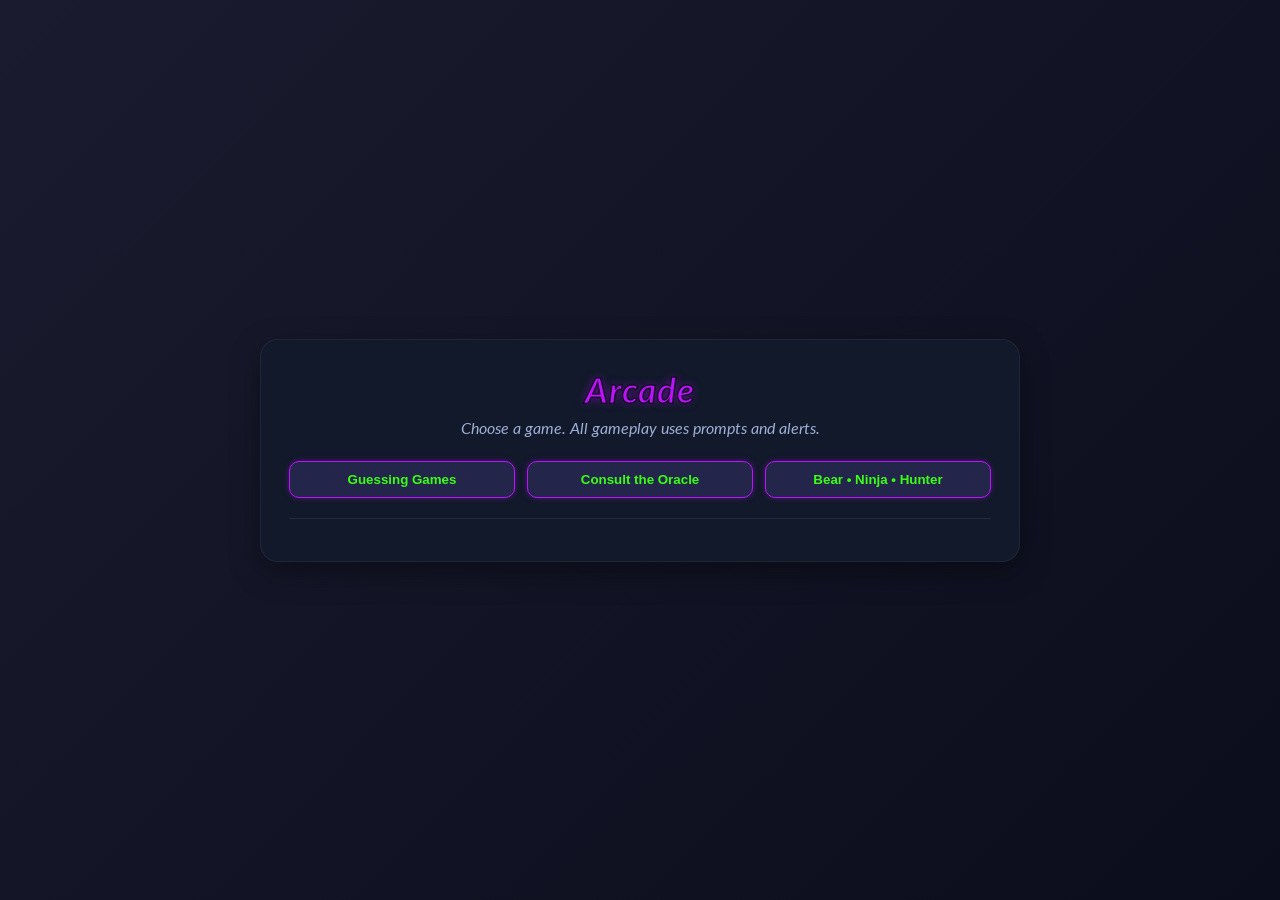
<file: index.html>
<!DOCTYPE html>
<html lang="en">
<head>
  <meta charset="utf-8">
  <title>Arcade</title>
  <meta name="viewport" content="width=device-width, initial-scale=1">
  <meta name="author" content="Hayley Tymony">
  <link rel="stylesheet" href="css/style.css">
  <link href="https://fonts.googleapis.com/css2?family=Lato:ital,wght@0,400;0,700;1,400;1,700&display=swap" rel="stylesheet">
</head>
<body>
  <main class="wrap">
    <h1>Arcade</h1>
    <p class="hint">Choose a game. All gameplay uses prompts and alerts.</p>

    <!-- Buttons call 3 different fuction types. -->
    <div class="buttons">
      <button class="btn game-btn" onclick="location.href='html/guess/guess.html'">Guessing Games</button>
      <button class="btn game-btn" onclick="location.href='html/magic/magic.html'">Consult the Oracle</button>
      <button class="btn game-btn" onclick="location.href='html/BNH/bnh.html'">Bear • Ninja • Hunter</button>
    </div>

    <!-- Placement for farewell + reload button at the very end -->
    <div id="farewell"></div>
  </main>

  <script src="js/script.js?v=3"></script>
</body>
</html>
</file>
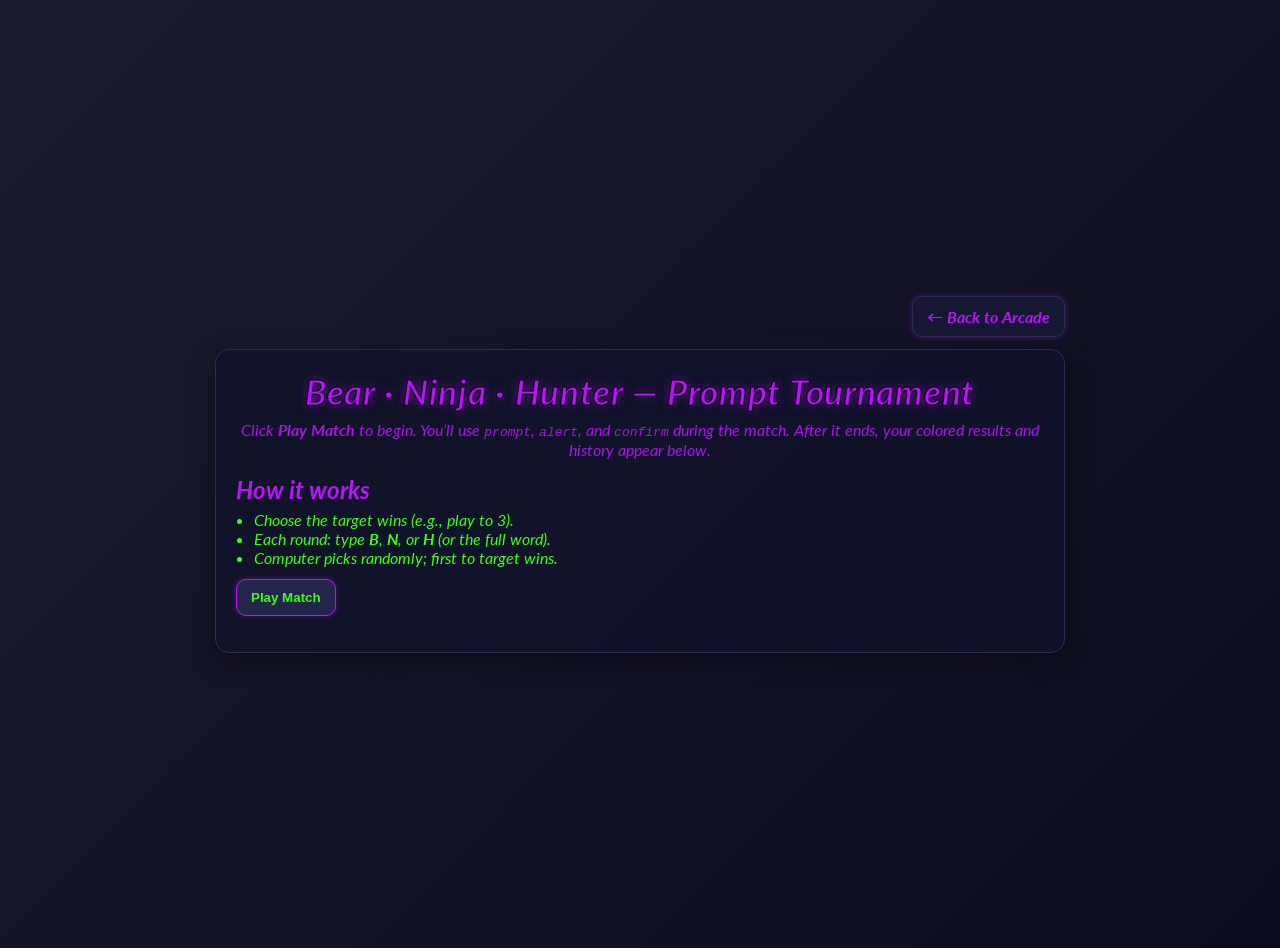
<file: html/BNH/bnh.html>
<!DOCTYPE html>
<html lang="en">
<head>
  <meta charset="UTF-8">
  <title>BNH — Prompt Tournament (Start → Play → Results)</title>
  <meta name="viewport" content="width=device-width, initial-scale=1">
  <meta name="author" content="Hayley Tymony">
  <link rel="stylesheet" href="../../css/BNH/bnh.css">
  <link href="https://fonts.googleapis.com/css2?family=Lato:ital,wght@1,400;1,700&display=swap" rel="stylesheet">
</head>
<body>
  <div class="wrap">
    <nav class="topbar">
      <a class="btn secondary" href="../../index.html?farewell=1" aria-label="Back to Arcade">← Back to Arcade</a>
    </nav>
    <!-- Start Panel -->
    <section id="startPanel" class="panel">
      <h1>Bear · Ninja · Hunter — Prompt Tournament</h1>
      <p class="tip">Click <strong>Play Match</strong> to begin. You’ll use <code>prompt</code>, <code>alert</code>, and <code>confirm</code> during the match. After it ends, your colored results and history appear below.</p>

      <h2>How it works</h2>
      <ul>
        <li>Choose the target wins (e.g., play to 3).</li>
        <li>Each round: type <strong>B</strong>, <strong>N</strong>, or <strong>H</strong> (or the full word).</li>
        <li>Computer picks randomly; first to target wins.</li>
      </ul>
      <p style="margin-top:12px;">
        <button id="playBtn" class="btn">Play Match</button>
      </p>
    </section>

    <!-- Results Panel -->
    <div id="resultsPanel" class="panel hidden">
      <div id="output"><em>Your match results will appear here…</em></div>
      <p style="margin-top:12px;">
        <button id="playAgainBtn" class="btn">Play Again</button>
        <button id="backBtn" class="btn secondary">Back to Summary</button>
      </p>
    </div>

    <script src="../../js/BNH/bnh.js"></script>

  </div>
</body>
</html>
</file>
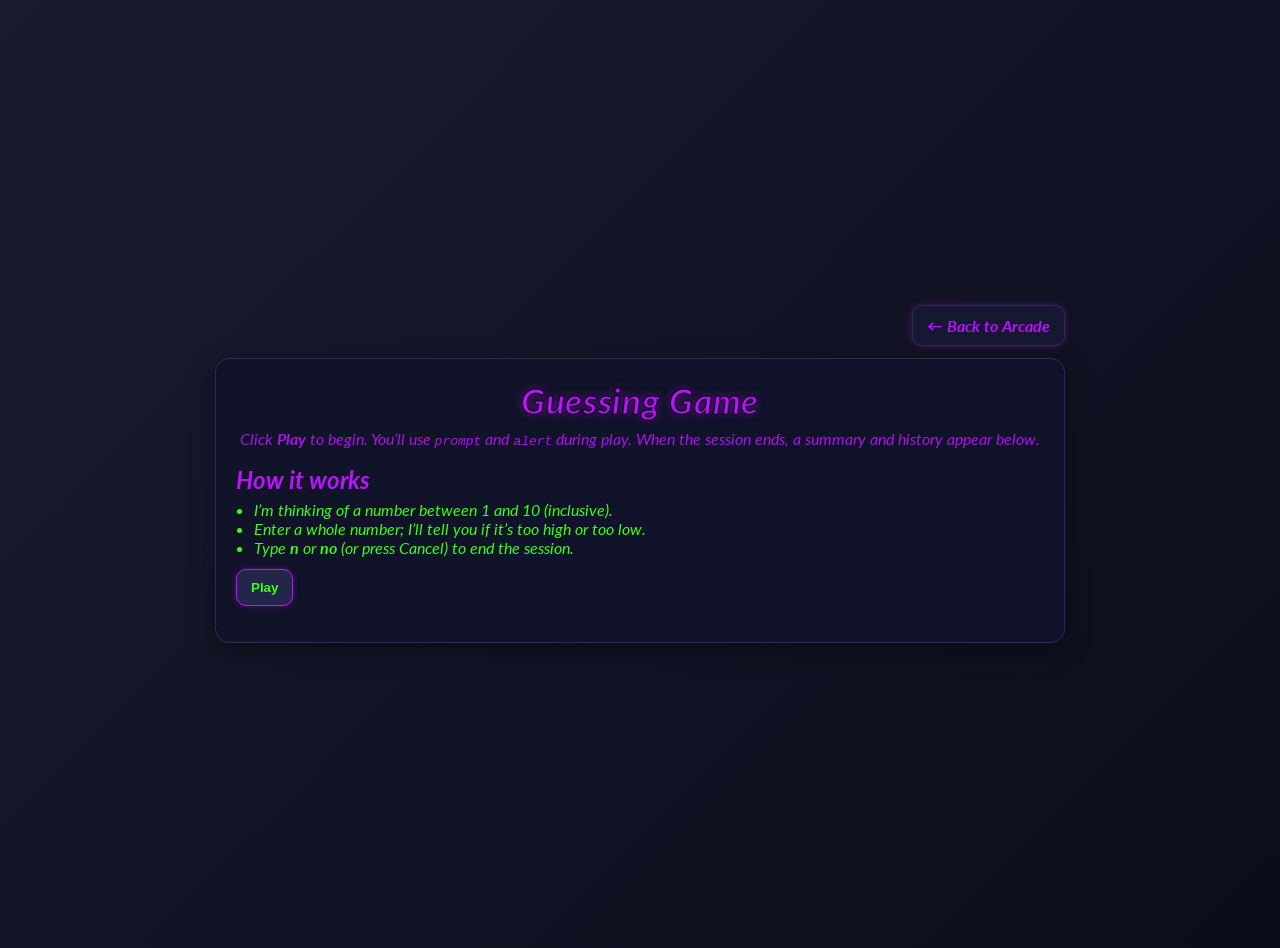
<file: html/guess/guess.html>
<!DOCTYPE html>
<html lang="en">
<head>
  <meta charset="UTF-8">
  <title>Guessing Game</title>
  <meta name="viewport" content="width=device-width, initial-scale=1">
  <meta name="author" content="Hayley Tymony">
  <link rel="stylesheet" href="../../css/guess/guess.css">
  <link href="https://fonts.googleapis.com/css2?family=Lato:ital,wght@1,400;1,700&display=swap" rel="stylesheet">
</head>

<body>
  <div class="wrap">
    <!-- top nav back to Arcade -->
    <nav class="topbar">
      <a class="btn secondary" href="../../index.html?farewell=1" aria-label="Back to Arcade">← Back to Arcade</a>
    </nav>

    <!-- Start Panel -->
    <section id="startPanel" class="panel">
      <h1>Guessing Game</h1>
      <p class="tip">Click <strong>Play</strong> to begin. You’ll use <code>prompt</code> and <code>alert</code> during play. When the session ends, a summary and history appear below.</p>

      <h2>How it works</h2>
      <ul>
        <li>I’m thinking of a number between 1 and 10 (inclusive).</li>
        <li>Enter a whole number; I’ll tell you if it’s too high or too low.</li>
        <li>Type <strong>n</strong> or <strong>no</strong> (or press Cancel) to end the session.</li>
      </ul>

      <p style="margin-top:12px;">
        <button id="playBtn" class="btn">Play</button>
      </p>
    </section>

    <!-- Results Panel -->
    <div id="resultsPanel" class="panel hidden" aria-live="polite">
      <div id="output"><em>Your session summary will appear here…</em></div>
      <p style="margin-top:12px;">
        <button id="playAgainBtn" class="btn">Play Again</button>
        <button id="backBtn" class="btn secondary">Back to Summary</button>
      </p>
    </div>
  </div>

  <script src="../../js/guess/guess.js"></script>
</body>
</html>
</file>
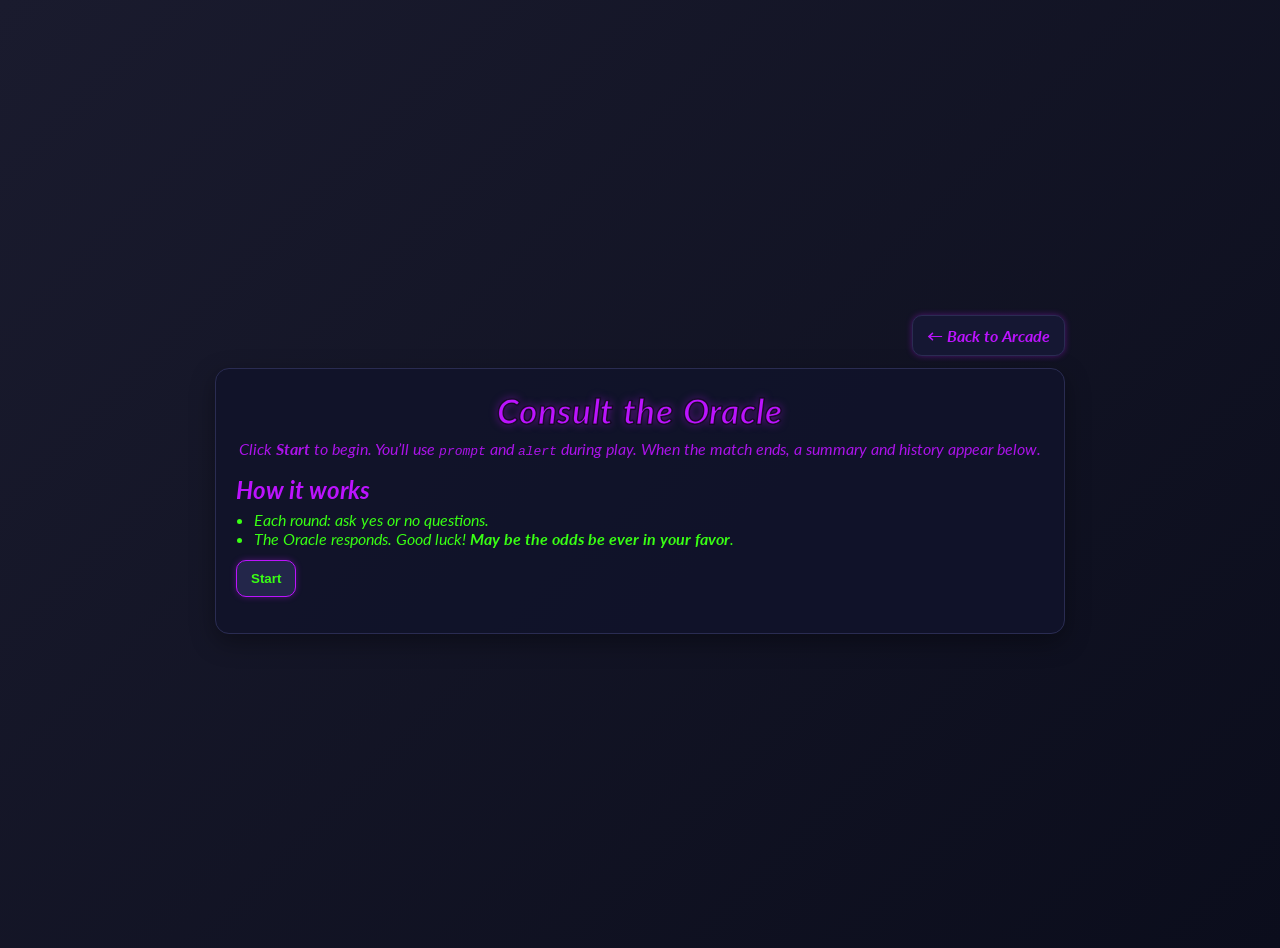
<file: html/magic/magic.html>
<!DOCTYPE html>
<html lang="en">
<head>
  <meta charset="UTF-8">
  <title>Oracle</title>
  <meta name="viewport" content="width=device-width, initial-scale=1">
  <meta name="author" content="Hayley Tymony">
  <link rel="stylesheet" href="../../css/magic/magic.css">
  <link href="https://fonts.googleapis.com/css2?family=Lato:ital,wght@0,400;0,700;1,400;1,700&display=swap" rel="stylesheet">
</head>

<body>
  <div class="wrap">
    <!-- top nav back to Arcade -->
    <nav class="topbar">
      <a class="btn secondary" href="../../index.html?farewell=1" aria-label="Back to Arcade">← Back to Arcade</a>
    </nav>

    <!-- Start Panel -->
    <section id="startPanel" class="panel">
      <h1>Consult the Oracle</h1>
      <p class="tip">Click <strong>Start</strong> to begin. You’ll use <code>prompt</code> and <code>alert</code> during play. When the match ends, a summary and history appear below.</p>

      <h2>How it works</h2>
      <ul>
        <li>Each round: ask yes or no questions.</li>
        <li>The Oracle responds. Good luck!<strong> May be the odds be ever in your favor</strong>.</li>
      </ul>

      <p style="margin-top:12px;">
        <button id="playBtn" class="btn">Start</button>
      </p>
    </section>

    <!-- Results Panel -->
    <div id="resultsPanel" class="panel hidden" aria-live="polite">
      <div id="output"><em>Your match results will appear here…</em></div>
      <p style="margin-top:12px;">
        <button id="playAgainBtn" class="btn">Try again?</button>
        <button id="backBtn" class="btn secondary">Back to Summary</button>
      </p>
    </div>
  </div>

  <script src="../../js/magic/magic.js"></script>
</body>
</html>
</file>
<file: css/style.css>
/* ====== Bonus-like theme ====== */
:root {
  --bg:        #0b0f1a;   
  --panel:     #11192a;   
  --ink:       #eaf0ff;   
  --muted:     #9fb0d7;   
  --accent:    #9d7fff;   
  --accent-2:  #4db7ff;   
  --shadow:    0 10px 30px rgba(0,0,0,.35);
  --ring:      0 0 0 3px rgba(157,127,255,.25);
}

* {
  box-sizing: border-box;
}

html, body {
  height: 100%;
  margin: 0;
}

body {
  font-family: 'Lato', sans-serif;
  font-style: italic;
  background: linear-gradient(135deg, #1a1b2e 0%, #0b0d1c 100%);
  color: #39FF14;
  margin: 0;
  padding: 24px;
  min-height: 100vh;
  display: grid;
  place-items: center;
  text-align: center;
  outline: 3px solid hotpink !important;
}

/* ====== Layout ====== */
.wrap {
  max-width: 760px;
  margin: 7vh auto;
  padding: 28px;
  background: var(--panel);
  border-radius: 18px;
  box-shadow: var(--shadow);
  border: 1px solid rgba(255, 255, 255, .06);
  width: min(850px, 92vw);
}

.panel {
  background: rgba(17, 19, 42, 0.92);
  border: 1px solid #2a2c52;
  border-radius: 14px;
  padding: 20px;
  box-shadow: 0 8px 24px rgba(0,0,0,.35);
}

.hidden {
  display: none;
}

.tip {
  text-align: center;
  margin: 0 0 16px;
  color: #BC13FE;
  opacity: .9;
}

h1 {
  margin: 0 0 8px;
  font-weight: 700;
  letter-spacing: 0.02em;
  text-align: center;
  font-family: 'Lato', sans-serif;
  font-style: italic;
  font-size: 2.2rem;
  color: #bc13fe;
  -webkit-text-stroke: 1.25px rgba(10, 10, 20, 0.8);
  text-shadow:
    0 0 0.5px rgba(10, 10, 20, 0.85),
    0 0 2px   rgba(10, 10, 20, 0.85),
    0 0 8px   rgba(188, 19, 254, 0.55);
}

.hint {
  margin: 0 0 24px;
  color: var(--muted);
}

.buttons {
  display: grid;
  grid-template-columns: repeat(auto-fit, minmax(220px, 1fr));
  gap: 12px;
  margin: 0 0 10px;
}

/* ====== Buttons ====== */
.button {
   display: inline-block;
   border: 1px solid #BC13FE;
   background: #23264a;
   color: #39FF14;
   padding: 10px 14px;
   border-radius: 10px;
   cursor: pointer;
   text-decoration: none;
   font-weight: 700;
   box-shadow: 0 0 6px rgba(188,19,254,0.35);
 }

 .btn:hover {
   filter: brightness(1.08);
 }

button:active {
  transform: translateY(0);
}

button:focus-visible {
  outline: none;
  box-shadow: var(--ring);
}

.game-btn {
  display: inline-block;
  border: 1px solid #BC13FE;
  background: #23264a;
  color: #39FF14;
  padding: 10px 14px;
  border-radius: 10px;
  cursor: pointer;
  text-decoration: none;
  font-weight: 700;
  box-shadow: 0 0 6px rgba(188,19,254,0.35);
}

.game-btn:hover {
  background: linear-gradient(180deg, #2a3a6a, #223055);
  border-color: rgba(157, 127, 255, .55);
  filter: brightness(1.08);
}

/* Secondary (used for the final reload button) */
#farewell button {
  background:transparent;
  border:1px solid rgba(157,127,255,.45);
}

#farewell button:hover {
  background:rgba(157,127,255,.10);
}

/* Farewell area */
#farewell{
  margin-top:20px;
  padding-top:14px;
  border-top:1px solid rgba(255,255,255,.08);
}

#farewell p {
  margin:0 0 12px;
  color:var(--muted);
}

/* Color-coded results */
.win  {
  color: #BC13FE;
}

.lose {
  color: #BC13FE;
}

.draw {
  color: #808080;
}

/* Reload button: bright and readable */
#reloadBtn {
  background: #BC13FE;        
  border-color: #BC13FE;
  color: #BC13FE;             
  text-shadow: none;
}

#reloadBtn:hover {
  filter: brightness(1.08);
  background: #c53bff;       
  border-color: #c53bff;
}

#reloadBtn:focus-visible {
  outline: none;
  box-shadow: 0 0 0 3px rgba(188, 19, 254, 0.35); 
}
</file>
<file: css/BNH/bnh.css>
/* Background + base (your scheme) */
  body {
    font-family: 'Lato', sans-serif;
    font-style: italic;
    background: linear-gradient(135deg, #1a1b2e 0%, #0b0d1c 100%);
    color: #39FF14; /* neon green default text */
    margin: 0;
    padding: 24px;
    min-height: 100vh;
    display: grid;
    place-items: center;
  }
  .wrap {
    width: min(850px, 92vw);
  }

  .topbar{
  display: flex;
  justify-content: flex-end;
  margin-bottom: 12px;
}

  /* Panels */
  .panel {
    background: rgba(17, 19, 42, 0.92);
    border: 1px solid #2a2c52;
    border-radius: 14px;
    padding: 20px;
    box-shadow: 0 8px 24px rgba(0,0,0,.35);
  }
  .hidden { display: none; }

  /* Title + tips */
  h1 {
    margin: 0 0 8px;
    text-align: center;
    font-family: 'Lato', sans-serif;
    font-style: italic;
    font-weight: 700;               /* bolder = clearer */
    letter-spacing: 0.02em;         /* tiny spacing helps */
    font-size: 2.2rem;

/* Color + outline for contrast */
color: #BC13FE;                 /* neon purple */
-webkit-text-stroke: 1.25px rgba(10, 10, 20, 0.8);  /* dark edge for readability (WebKit) */

/* Layered shadows: a tight dark halo to sharpen edges + a soft glow */
text-shadow:
  0 0 0.5px rgba(10, 10, 20, 0.85),  /* crisp dark halo */
  0 0 2px   rgba(10, 10, 20, 0.85),  /* reinforces outline */
  0 0 8px   rgba(188, 19, 254, 0.55);/* gentle neon glow */
}

  .tip {
    text-align: center;
    margin: 0 0 16px;
    color: #BC13FE;
    opacity: .9;
  }

  /* Lists and headers */
  h2 {
    color: #BC13FE;
    margin: 12px 0 6px;
  }
  ul { margin: 0; padding-left: 18px; }

  /* Buttons */
  .btn {
    display: inline-block;
    border: 1px solid #BC13FE;
    background: #23264a;
    color: #39FF14;
    padding: 10px 14px;
    border-radius: 10px;
    cursor: pointer;
    text-decoration: none;
    font-weight: 700;
    box-shadow: 0 0 6px rgba(188,19,254,0.35);
  }
  .btn:hover { filter: brightness(1.08); }
  .btn.secondary {
    background: #151733;
    border-color: #2a2c52;
    color: #BC13FE;
  }

  /* Results box */
  #output {
    background: rgba(17, 19, 42, 0.9);
    border: 1px solid #2a2c52;
    border-radius: 12px;
    padding: 16px;
    max-width: 800px;
    margin: 0 auto;
    box-shadow: 0 0 10px rgba(0,0,0,.6);
  }
  #output h2 {
    margin: 0 0 6px;
    color: #808080; /* gray section title */
    text-shadow: 0 0 4px rgba(143, 255, 224, 0.6);
  }

  /* History list */
  #output ol {
    margin: 8px 0 0;
    padding-left: 20px;
    max-height: 260px;
    overflow-y: auto;
  }
  #output li {
    margin: 6px 0;
    padding: 6px;
    border-bottom: 1px dashed rgba(255,255,255,0.2);
  }

  /* Scrollbar */
  #output ol::-webkit-scrollbar { width:8px }
  #output ol::-webkit-scrollbar-thumb {
    background:#444;
    border-radius:4px;
  }

  /* Color-coded results */
  .win  { color: #BC13FE; }
  .lose { color: #BC13FE; }
  .draw { color: #808080; }
</file>
<file: css/guess/guess.css>
/* Background + base (your scheme) */
body {
  font-family: 'Lato', sans-serif;
  font-style: italic;
  background: linear-gradient(135deg, #1a1b2e 0%, #0b0d1c 100%);
  color: #39FF14;
  margin: 0;
  padding: 24px;
  min-height: 100vh;
  display: grid;
  place-items: center;
}
.wrap {
  width: min(850px, 92vw);
}

/* Topbar */
.topbar {
  display: flex;
  justify-content: flex-end;
  margin-bottom: 12px;
}
@media (max-width: 520px) {
  .topbar {
    justify-content: center;
  }
}

/* Panels */
.panel {
  background: rgba(17, 19, 42, 0.92);
  border: 1px solid #2a2c52;
  border-radius: 14px;
  padding: 20px;
  box-shadow: 0 8px 24px rgba(0,0,0,.35);
}
.hidden {
  display: none;
}

/* Title + tips */
h1 {
  margin: 0 0 8px;
  text-align: center;
  font-family: 'Lato', sans-serif;
  font-style: italic;
  font-weight: 700;
  letter-spacing: 0.02em;
  font-size: 2.2rem;
  color: #BC13FE;
  -webkit-text-stroke: 1.25px rgba(10, 10, 20, 0.8);
  text-shadow:
    0 0 0.5px rgba(10, 10, 20, 0.85),
    0 0 2px   rgba(10, 10, 20, 0.85),
    0 0 8px   rgba(188, 19, 254, 0.55);
}

.tip {
  text-align: center;
  margin: 0 0 16px;
  color: #BC13FE;
  opacity: .9;
}

/* Lists and headers */
h2 {
  color: #BC13FE;
  margin: 12px 0 6px;
}

ul {
  margin: 0;
  padding-left: 18px;
}

/* Buttons */
.btn {
  display: inline-block;
  border: 1px solid #BC13FE;
  background: #23264a;
  color: #39FF14;
  padding: 10px 14px;
  border-radius: 10px;
  cursor: pointer;
  text-decoration: none;
  font-weight: 700;
  box-shadow: 0 0 6px rgba(188,19,254,0.35);
}
.btn:hover {
  filter: brightness(1.08);
}

.btn.secondary {
  background: #151733;
  border-color: #2a2c52;
  color: #BC13FE;
}

/* Results box */
#output {
  background: rgba(17, 19, 42, 0.9);
  border: 1px solid #2a2c52;
  border-radius: 12px;
  padding: 16px;
  max-width: 800px;
  margin: 0 auto;
  box-shadow: 0 0 10px rgba(0,0,0,.6);
}
#output h2 {
  margin: 0 0 6px;
  color: #808080;
  text-shadow: 0 0 4px rgba(143, 255, 224, 0.6);
}

/* History list */
#output ol { margin:8px 0 0; padding-left:20px; max-height:260px; overflow-y:auto; }
#output li { margin:6px 0; padding:6px; border-bottom:1px dashed rgba(255,255,255,0.2); }

/* Scrollbar */
#output ol::-webkit-scrollbar { width:8px }
#output ol::-webkit-scrollbar-thumb { background:#444; border-radius:4px }

/* Reuse palette classes if you want */
.win { color:#BC13FE; }   /* final correct guess */
.draw{ color:#808080; }   /* hints (too high/low) */
</file>
<file: css/magic/magic.css>
/* Background + base (your scheme) */
body {
  font-family: 'Lato', sans-serif;
  font-style: italic;
  background: linear-gradient(135deg, #1a1b2e 0%, #0b0d1c 100%);
  color: #39FF14;
  margin: 0;
  padding: 24px;
  min-height: 100vh;
  display: grid;
  place-items: center;
}
.wrap {
  width: min(850px, 92vw);
}

/* Topbar */
.topbar {
  display: flex;
  justify-content: flex-end;
  margin-bottom: 12px;
}
@media (
  max-width: 520px) {
  .topbar{
    justify-content: center;
  }
}

/* Panels */
.panel {
  background: rgba(17, 19, 42, 0.92);
  border: 1px solid #2a2c52;
  border-radius: 14px;
  padding: 20px;
  box-shadow: 0 8px 24px rgba(0,0,0,.35);
}
.hidden {
  display: none;
}

/* Title + tips */
h1 {
  margin: 0 0 8px;
  text-align: center;
  font-family: 'Lato', sans-serif;
  font-style: italic;
  font-weight: 700;
  letter-spacing: 0.02em;
  font-size: 2.2rem;
  color: #BC13FE;
  -webkit-text-stroke: 1.25px rgba(10, 10, 20, 0.8);
  text-shadow:
    0 0 0.5px rgba(10, 10, 20, 0.85),
    0 0 2px   rgba(10, 10, 20, 0.85),
    0 0 8px   rgba(188, 19, 254, 0.55);
}

.tip {
  text-align: center;
  margin: 0 0 16px;
  color: #BC13FE;
  opacity: .9;
}

/* Lists and headers */
h2 {
  color: #BC13FE;
  margin: 12px 0 6px;
}
ul {
  margin: 0;
  padding-left: 18px;
}

/* Buttons */
.btn {
  display: inline-block;
  border: 1px solid #BC13FE;
  background: #23264a;
  color: #39FF14;
  padding: 10px 14px;
  border-radius: 10px;
  cursor: pointer;
  text-decoration: none;
  font-weight: 700;
  box-shadow: 0 0 6px rgba(188,19,254,0.35);
}

.btn:hover {
  filter: brightness(1.08);
}

.btn.secondary {
  background: #151733;
  border-color: #2a2c52;
  color: #BC13FE;
}

/* Results box */
#output {
  background: rgba(17, 19, 42, 0.9);
  border: 1px solid #2a2c52;
  border-radius: 12px;
  padding: 16px;
  max-width: 800px;
  margin: 0 auto;
  box-shadow: 0 0 10px rgba(0,0,0,.6);
}

#output h2 {
  margin: 0 0 6px;
  color: #808080;
  text-shadow: 0 0 4px rgba(143, 255, 224, 0.6);
}

/* History list */
#output ol { margin:8px 0 0; padding-left:20px; max-height:260px; overflow-y:auto; }
#output li { margin:6px 0; padding:6px; border-bottom:1px dashed rgba(255,255,255,0.2); }

/* Scrollbar */
#output ol::-webkit-scrollbar { width:8px }
#output ol::-webkit-scrollbar-thumb { background:#444; border-radius:4px }
</file>
